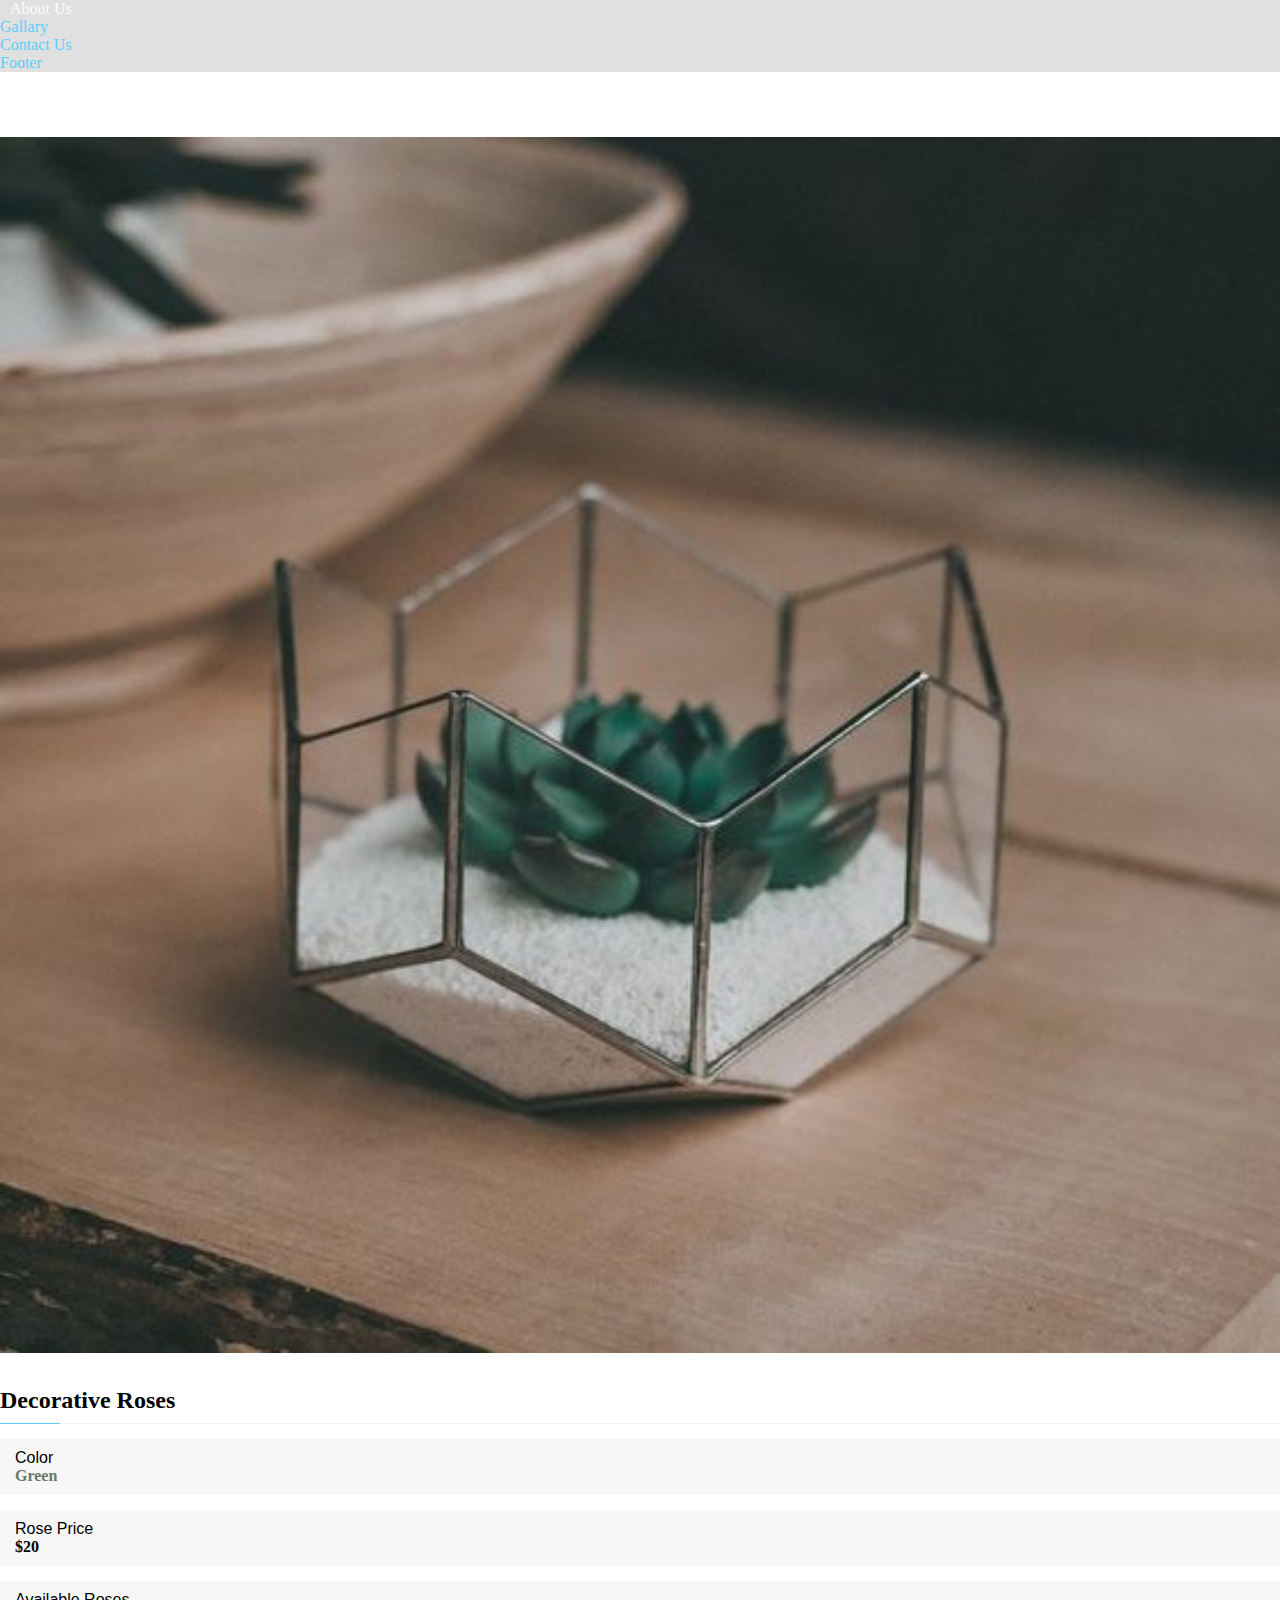
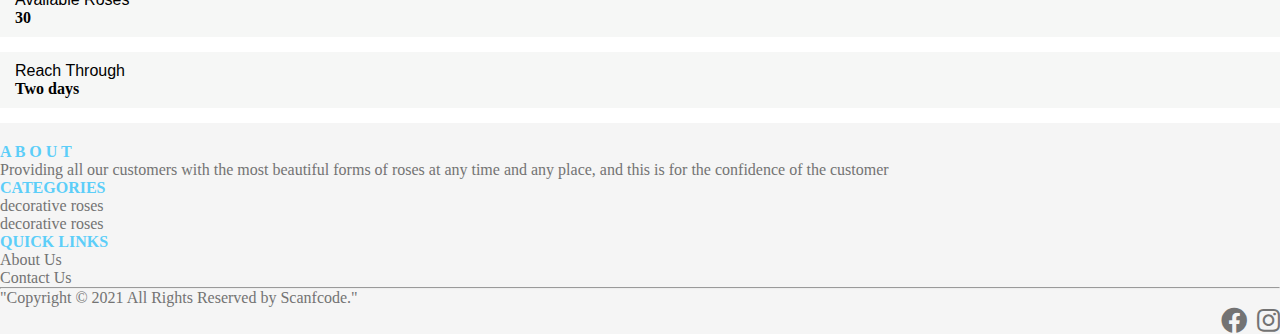
<file: product.html>
<!DOCTYPE html>
<html lang="en">
    <head>
        <meta charset="UTF-8"/>
        <meta http-equiv="X-UA-Compatible" content="IE=edge"/>
        <meta name="keywords" content="HTML, CSS, JavaScript"/>
        <meta name="description" content="A site to buy decorative roses in different and new forms"/>
        <meta name="viewport" content="width=device-width, initial-scale=1.0"/>
        <title>Rose Shop</title>
        <link rel="icon"  href="img/3800024.png"/>
        <link rel="stylesheet" href="css/all.min.css">
        <link rel="stylesheet" href="https://cdn.jsdelivr.net/npm/bootstrap@4.6.1/dist/css/bootstrap.min.css" integrity="sha384-zCbKRCUGaJDkqS1kPbPd7TveP5iyJE0EjAuZQTgFLD2ylzuqKfdKlfG/eSrtxUkn" crossorigin="anonymous"/>
        <link rel="stylesheet" href="css/main.css"/>
    </head>
    <body>
        <!-- start nav -->
        <header>
            <nav class="navbar fixed-top navbar-expand-lg">
                    <span class="navbar-toggler-icon"></span>
                </button>
                <div class="collapse navbar-collapse" id="navbarNavDropdown">
                    <ul class="navbar-nav ml-auto mt-2 mt-lg-0">
                        <li class="nav-item">
                            <a class="nav-link" href="#about">About Us</a>
                        </li>
                        <li class="nav-item">
                            <a class="nav-link" href="#gallary">Gallary</a>
                        </li>
                        <li class="nav-item">
                            <a class="nav-link" href="#contact">Contact Us</a>
                        </li>
                        <li class="nav-item">
                            <a class="nav-link" href="#footer">Footer</a>
                        </li>
                    </ul>
                </div>
            </nav>
        </header>
        <!-- end nav -->
        <!-- start main -->
        <section id="course-details" class="course-details">
            <div class="container" data-aos="fade-up">
            <div class="row">
                <div class="col-lg-7">
                    <img style="width: 100%;" src="img/bdbc63fcb7f7ba925848680683678470.jpg">
                    <h3>Decorative Roses</h3>
                    </div>
                    <div class="col-lg-5">

                    <div class="course-info d-flex justify-content-between align-items-center">
                        <h5>Color</h5>
                        <p><a href="#">Green</a></p>
                    </div>

                    <div class="course-info d-flex justify-content-between align-items-center">
                        <h5>Rose Price</h5>
                        <p>$20</p>
                    </div>

                    <div class="course-info d-flex justify-content-between align-items-center">
                        <h5>Available Roses</h5>
                        <p>30</p>
                    </div>

                    <div class="course-info d-flex justify-content-between align-items-center">
                        <h5>Reach Through</h5>
                        <p>Two days</p>
                    </div>

                    </div>
                </div>

            </div>
        </section>
        <!-- end main -->
        <!-- start Footer -->
        <footer id="footer">
            <div class="header-footer">
                <div class="container">
                    <div class="row">
                        <div class="col-md-6 col-sm-12">
                            <h4>A B O U T</h4>
                            <p>
                                Providing all our customers with the most beautiful
                                forms of roses at any time and any place,
                                and this is for the confidence of the customer
                            </p>
                        </div>
                        <div class="col-md-3 col-sm-6">
                            <h4>CATEGORIES</h4>
                            <ul>
                                <li><a href="#"></a>decorative roses</li>
                                <li><a href="#"></a>decorative roses</li>
                            </ul>
                        </div>
                        <div class="col-md-3 col-sm-6">
                            <h4>QUICK LINKS</h4>
                            <ul>
                                <li><a href="#about"></a>About Us</li>
                                <li><a href="#contact"></a>Contact Us</li>
                            </ul>
                        </div>
                    </div>
                    <hr>
                </div>
            </div>
            <div class="body-footer">
                <div class="container">
                    <div class="row">
                        <div class="col-xl-8 col-lg-8 col-md-12">
                            <p>"Copyright © 2021 All Rights Reserved by Scanfcode."</p>
                        </div>
                        <div class="col-xl-4 col-lg-4 col-md-12">
                            <ul>
                                <li>
                                    <a href="https://www.facebook.com/">
                                        <i class="fab fa-facebook"></i>
                                    </a>
                                </li>
                                <li>
                                    <a href="https://www.instagram.com/?hl=en">
                                        <i class="fab fa-instagram"></i>
                                    </a>
                                </li>
                            </ul>
                        </div>
                    </div>
                </div>
            </div>
        </footer>
        <!-- end footer -->
        <!-- link Bootstrap -->
        <script src="https://cdn.jsdelivr.net/npm/jquery@3.5.1/dist/jquery.slim.min.js" integrity="sha384-DfXdz2htPH0lsSSs5nCTpuj/zy4C+OGpamoFVy38MVBnE+IbbVYUew+OrCXaRkfj" crossorigin="anonymous"></script>
        <script src="https://cdn.jsdelivr.net/npm/popper.js@1.16.1/dist/umd/popper.min.js" integrity="sha384-9/reFTGAW83EW2RDu2S0VKaIzap3H66lZH81PoYlFhbGU+6BZp6G7niu735Sk7lN" crossorigin="anonymous"></script>
        <script src="https://cdn.jsdelivr.net/npm/bootstrap@4.6.1/dist/js/bootstrap.min.js" integrity="sha384-VHvPCCyXqtD5DqJeNxl2dtTyhF78xXNXdkwX1CZeRusQfRKp+tA7hAShOK/B/fQ2" crossorigin="anonymous"></script>
        <!-- link Js -->
        <script src="js/main.js"></script>
    </body>
</html>
</file>
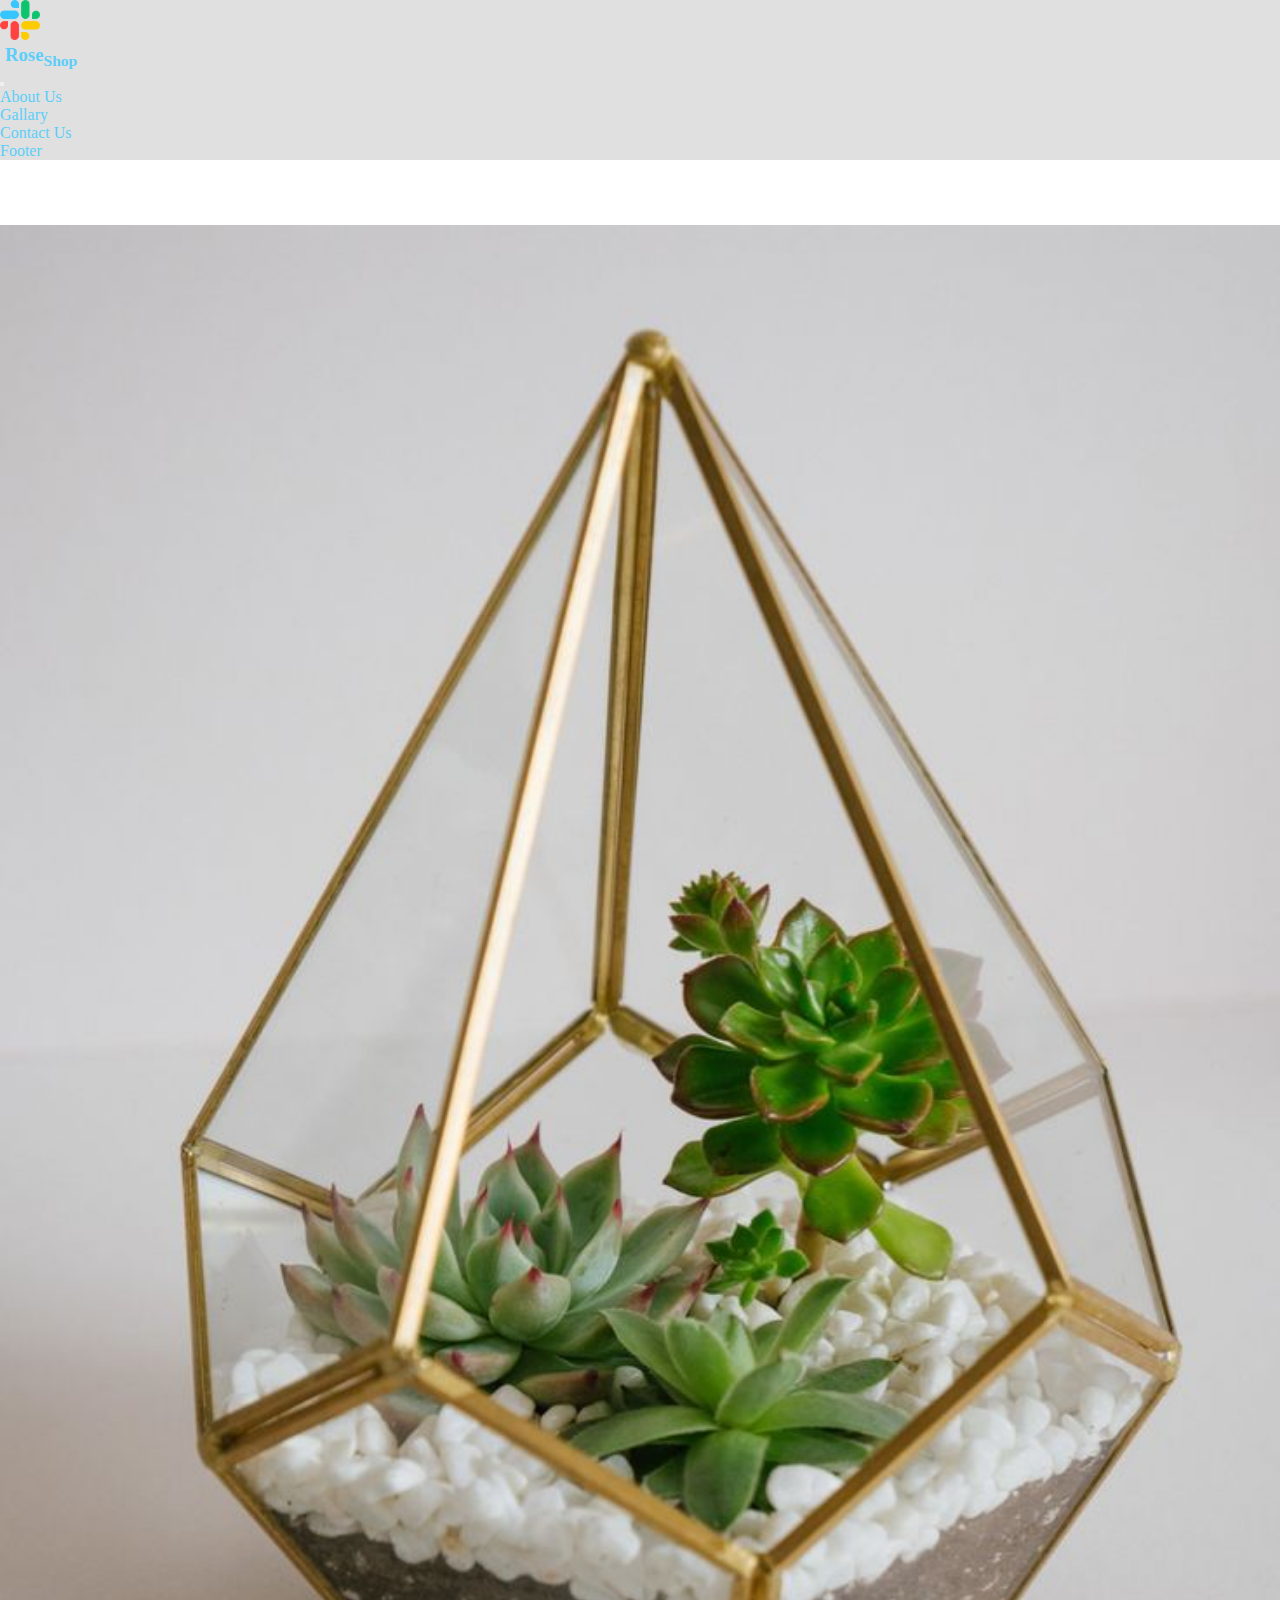
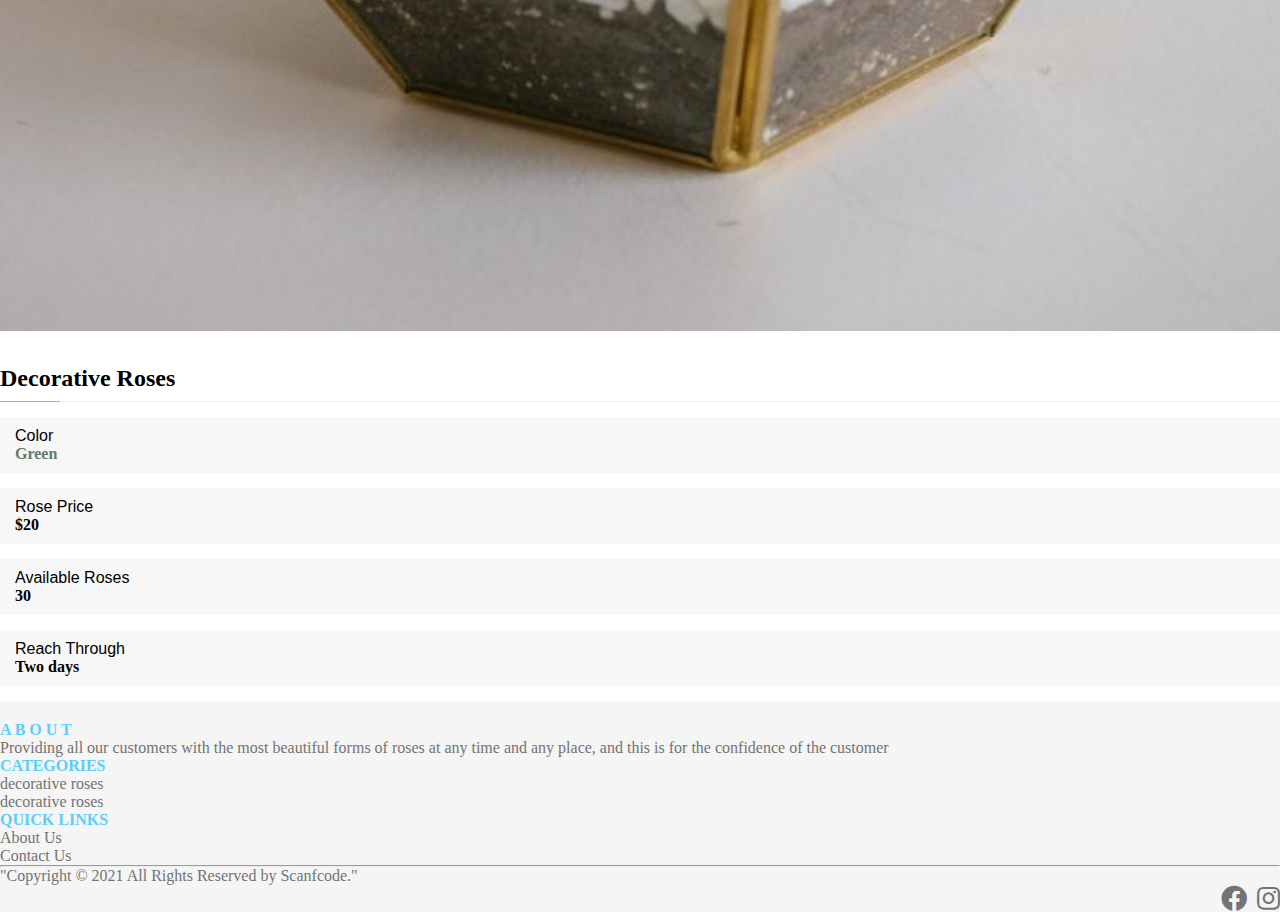
<file: product2.html>
<!DOCTYPE html>
<html lang="en">
    <head>
        <meta charset="UTF-8"/>
        <meta http-equiv="X-UA-Compatible" content="IE=edge"/>
        <meta name="keywords" content="HTML, CSS, JavaScript"/>
        <meta name="description" content="A site to buy decorative roses in different and new forms"/>
        <meta name="viewport" content="width=device-width, initial-scale=1.0"/>
        <title>Rose Shop</title>
        <link rel="icon"  href="img/3800024.png"/>
        <link rel="stylesheet" href="css/all.min.css">
        <link rel="stylesheet" href="https://cdn.jsdelivr.net/npm/bootstrap@4.6.1/dist/css/bootstrap.min.css" integrity="sha384-zCbKRCUGaJDkqS1kPbPd7TveP5iyJE0EjAuZQTgFLD2ylzuqKfdKlfG/eSrtxUkn" crossorigin="anonymous"/>
        <link rel="stylesheet" href="css/main.css"/>
    </head>
    <body>
        <!-- start nav -->
        <header>
            <nav class="navbar fixed-top navbar-expand-lg">
                <img src="img/3800024.png" alt="logo" width="40px">
                <h3><span>Rose</span><sub>Shop</sub></h3>
                <button class="navbar-toggler" type="button" data-toggle="collapse" data-target="#navbarNavDropdown" aria-controls="navbarNavDropdown" aria-expanded="false" aria-label="Toggle navigation">
                    <span class="navbar-toggler-icon"></span>
                </button>
                <div class="collapse navbar-collapse" id="navbarNavDropdown">
                    <ul class="navbar-nav ml-auto mt-2 mt-lg-0">
                        <li class="nav-item">
                            <a class="nav-link" href="#about">About Us</a>
                        </li>
                        <li class="nav-item">
                            <a class="nav-link" href="#gallary">Gallary</a>
                        </li>
                        <li class="nav-item">
                            <a class="nav-link" href="#contact">Contact Us</a>
                        </li>
                        <li class="nav-item">
                            <a class="nav-link" href="#footer">Footer</a>
                        </li>
                    </ul>
                </div>
            </nav>
        </header>
        <!-- end nav -->
        <!-- start main -->
        <section id="course-details" class="course-details">
            <div class="container" data-aos="fade-up">
            <div class="row">
                <div class="col-lg-7">
                    <img style="width: 100%;" src="img/d4810359a117a09a20f95edbb209dbf8.jpg">
                    <h3>Decorative Roses</h3>
                    </div>
                    <div class="col-lg-5">
        
                    <div class="course-info d-flex justify-content-between align-items-center">
                        <h5>Color</h5>
                        <p><a href="#">Green</a></p>
                    </div>
        
                    <div class="course-info d-flex justify-content-between align-items-center">
                        <h5>Rose Price</h5>
                        <p>$20</p>
                    </div>
        
                    <div class="course-info d-flex justify-content-between align-items-center">
                        <h5>Available Roses</h5>
                        <p>30</p>
                    </div>
        
                    <div class="course-info d-flex justify-content-between align-items-center">
                        <h5>Reach Through</h5>
                        <p>Two days</p>
                    </div>
        
                    </div>
                </div>
    
            </div>
        </section>
        <!-- end main -->
        <!-- start Footer -->
        <footer id="footer">
            <div class="header-footer">
                <div class="container">
                    <div class="row">
                        <div class="col-md-6 col-sm-12">
                            <h4>A B O U T</h4>
                            <p> 
                                Providing all our customers with the most beautiful 
                                forms of roses at any time and any place,
                                and this is for the confidence of the customer
                            </p>
                        </div>
                        <div class="col-md-3 col-sm-6">
                            <h4>CATEGORIES</h4>
                            <ul>
                                <li><a href="#"></a>decorative roses</li>
                                <li><a href="#"></a>decorative roses</li>
                            </ul>
                        </div>
                        <div class="col-md-3 col-sm-6">
                            <h4>QUICK LINKS</h4>
                            <ul>
                                <li><a href="#about"></a>About Us</li>
                                <li><a href="#contact"></a>Contact Us</li>
                            </ul>
                        </div>
                    </div>
                    <hr>
                </div>
            </div>
            <div class="body-footer">
                <div class="container">
                    <div class="row">
                        <div class="col-xl-8 col-lg-8 col-md-12">
                            <p>"Copyright © 2021 All Rights Reserved by Scanfcode."</p>
                        </div>
                        <div class="col-xl-4 col-lg-4 col-md-12">
                            <ul>
                                <li>
                                    <a href="https://www.facebook.com/">
                                        <i class="fab fa-facebook"></i>
                                    </a>
                                </li>
                                <li>
                                    <a href="https://www.instagram.com/?hl=en">
                                        <i class="fab fa-instagram"></i>
                                    </a>
                                </li>
                            </ul>
                        </div>
                    </div>
                </div>
            </div>
        </footer>
        <!-- end footer -->
        <!-- link Bootstrap -->
        <script src="https://cdn.jsdelivr.net/npm/jquery@3.5.1/dist/jquery.slim.min.js" integrity="sha384-DfXdz2htPH0lsSSs5nCTpuj/zy4C+OGpamoFVy38MVBnE+IbbVYUew+OrCXaRkfj" crossorigin="anonymous"></script>
        <script src="https://cdn.jsdelivr.net/npm/popper.js@1.16.1/dist/umd/popper.min.js" integrity="sha384-9/reFTGAW83EW2RDu2S0VKaIzap3H66lZH81PoYlFhbGU+6BZp6G7niu735Sk7lN" crossorigin="anonymous"></script>
        <script src="https://cdn.jsdelivr.net/npm/bootstrap@4.6.1/dist/js/bootstrap.min.js" integrity="sha384-VHvPCCyXqtD5DqJeNxl2dtTyhF78xXNXdkwX1CZeRusQfRKp+tA7hAShOK/B/fQ2" crossorigin="anonymous"></script>
        <!-- link Js -->
        <script src="js/main.js"></script>
    </body>
</html>
</file>
<file: css/main.css>
*{
    padding: 0;
    margin: 0;
    font-family: cursive;
    text-decoration: none;
}
/* start nav */
header .navbar{
    background-color: rgba(0,0,0,0.12);
}
header .navbar h3{
    padding-left: 5px;
    color:#5ccef9;
}
header .navbar .collapse ul li a{
    color: #5ccef9;
}
header .navbar .collapse ul li a:hover{
    color: snow;
    padding: 10px;
}
header .navbar button {
    color:  #B9005B;
}
/* end nav */
/* ============================================================= */
/* page index */
/* ============================================================= */
/* start slider */
.slider{
    margin-bottom: 40px;
}
.slider #carouselExampleIndicators img{
    height: 500px;
}
@media (max-width:750px){
    .slider #carouselExampleIndicators img{
        height: 400px;
    }
}
@media (max-width:650px){
    .slider #carouselExampleIndicators img{
        height: 300px;
    }
}
/* end slider */
/* start about */
#about{
    background: #f5f5f5;
    margin-bottom: 40px;
}
#about .header h1{
    text-align: center;
    color: #AC7088;
    padding-top: 10px;
}
#about .boody .container{
    width: 90%;
}
#about .boody .container .row .box img{
    height: 90%;
    width: 90%;
}
#about .boody .container .row .box1{
    padding: 10px;
}
#about .boody .container .row .box1 h2{
    color: #B9005B;
}
#about .boody .container .row .box1 p{
    color: #737373;
}
/* end about */
/* start gallary */
#gallary{
    background: #f5f5f5;
    margin-bottom: 40px;
}
#gallary .header h1{
    text-align: center;
    color: #5ccef9;
    padding-top: 10px;
}
#gallary .navss .nav {
    margin: 10px auto;
    width: 50%;
    justify-content: space-between;
}
.nav-link, .nav-tabs .nav-link.active {
    color: #5ccef9;
}
.nav-link, .nav-tabs .nav-link.active:hover {
    color: black;
}
#gallary .container .navss .tab-content .row .imgs{
    margin: 10px;
}
#gallary .container .navss .tab-content .row .imgs a{
    margin-bottom: 10px;
    text-decoration: none;
}
#gallary .container .navss .tab-content .row .imgs a .banner button:hover{
    margin: 5px;
}
#gallary .container .navss .tab-content .row .imgs .banner{
    background: aliceblue;
    border: 1px solid white;
    text-align: right;
    padding-bottom: 4px;
}
#gallary .container .navss .tab-content .row .imgs .banner h4{
    color: #AC7088;
    text-align: left;
    padding-left: 4px;
    
}
#gallary .container .navss .tab-content .row .imgs .banner button {
    color: white;
    background:#AC7088;
    border-radius: 23px;
    width: 125px;
    height: 41px;
    margin-right: 20px;
}
/* end gallary */
/* start contact */
#contact{
    background: #f5f5f5;
    margin-bottom: 40px;
    padding-bottom: 20px;
}
#contact .header h1{
    text-align: center;
    color: #5ccef9;
    padding-top: 10px;
}
#contact .container .row .col-xl-6{
    color: #5ccef9;
}
#contact .container .row .col-xl-6 .form button{
    color: white;
    background: #5ccef9;
    border-radius: 23px;
    width: 125px;
    height: 41px;
}
.form-group .error{
    color: #ff3860;
    font-size: 9px;
    height: 13px;
}
/* end contact */
/* start footer */
#footer{
    padding-top: 20px;
    background: #f5f5f5;
    color: #737373 ;
}
#footer .header-footer .container .row .col-md-6 h4{
    color: #5ccef9;
}
#footer .header-footer .container .row .col-md-3 h4{
    color: #5ccef9;
}
#footer .header-footer .container .row .col-md-6 ul {
    list-style: none;
}
#footer .header-footer .container .row .col-md-3 ul {
    list-style: none;
}
#footer .header-footer .container .row .col-md-3 ul li:hover{
    color: #5ccef9;
}
#footer .body-footer .container .row .col-xl-4 ul{
    list-style: none;
    text-align: right;
}
#footer .body-footer .container .row .col-xl-4 ul li{
    display: inline;
}
#footer .body-footer .container .row .col-xl-4 ul li a{
    margin-left: 6px;
    border-radius: 20px;
}
#footer .body-footer .container .row .col-xl-4 ul li a i{
    font-size: 26px;
    color: #737373;
}
#footer .body-footer .container .row .col-xl-4 ul li a i:hover{
    color: #5ccef9;
}
/* end footer */

/* =================================================== */
/* page product */
/* =================================================== */

/* start main */
#course-details {
    margin-top: 65px;
}
.course-details h3 {
    font-size: 24px;
    margin: 30px 0 15px 0;
    font-weight: 700;
    position: relative;
    padding-bottom: 10px;
  }
  .course-details h3:before {
    content: "";
    position: absolute;
    display: block;
    width: 100%;
    height: 1px;
    background: #eef0ef;
    bottom: 0;
    left: 0;
  }
  .course-details h3:after {
    content: "";
    position: absolute;
    display: block;
    width: 60px;
    height: 1px;
    background: #5ccef9;
    bottom: 0;
    left: 0;
  }
  .course-details .course-info {
    background: #f6f7f6;
    padding: 10px 15px;
    margin-bottom: 15px;
  }
  .course-details .course-info h5 {
    font-weight: 400;
    font-size: 16px;
    margin: 0;
    font-family: "Poppins", sans-serif;
  }
  .course-details .course-info p {
    margin: 0;
    font-weight: 600;
  }
  .course-details .course-info a {
    color: #657a6d;
    text-decoration: none;
  }
  /* end main */
</file>
